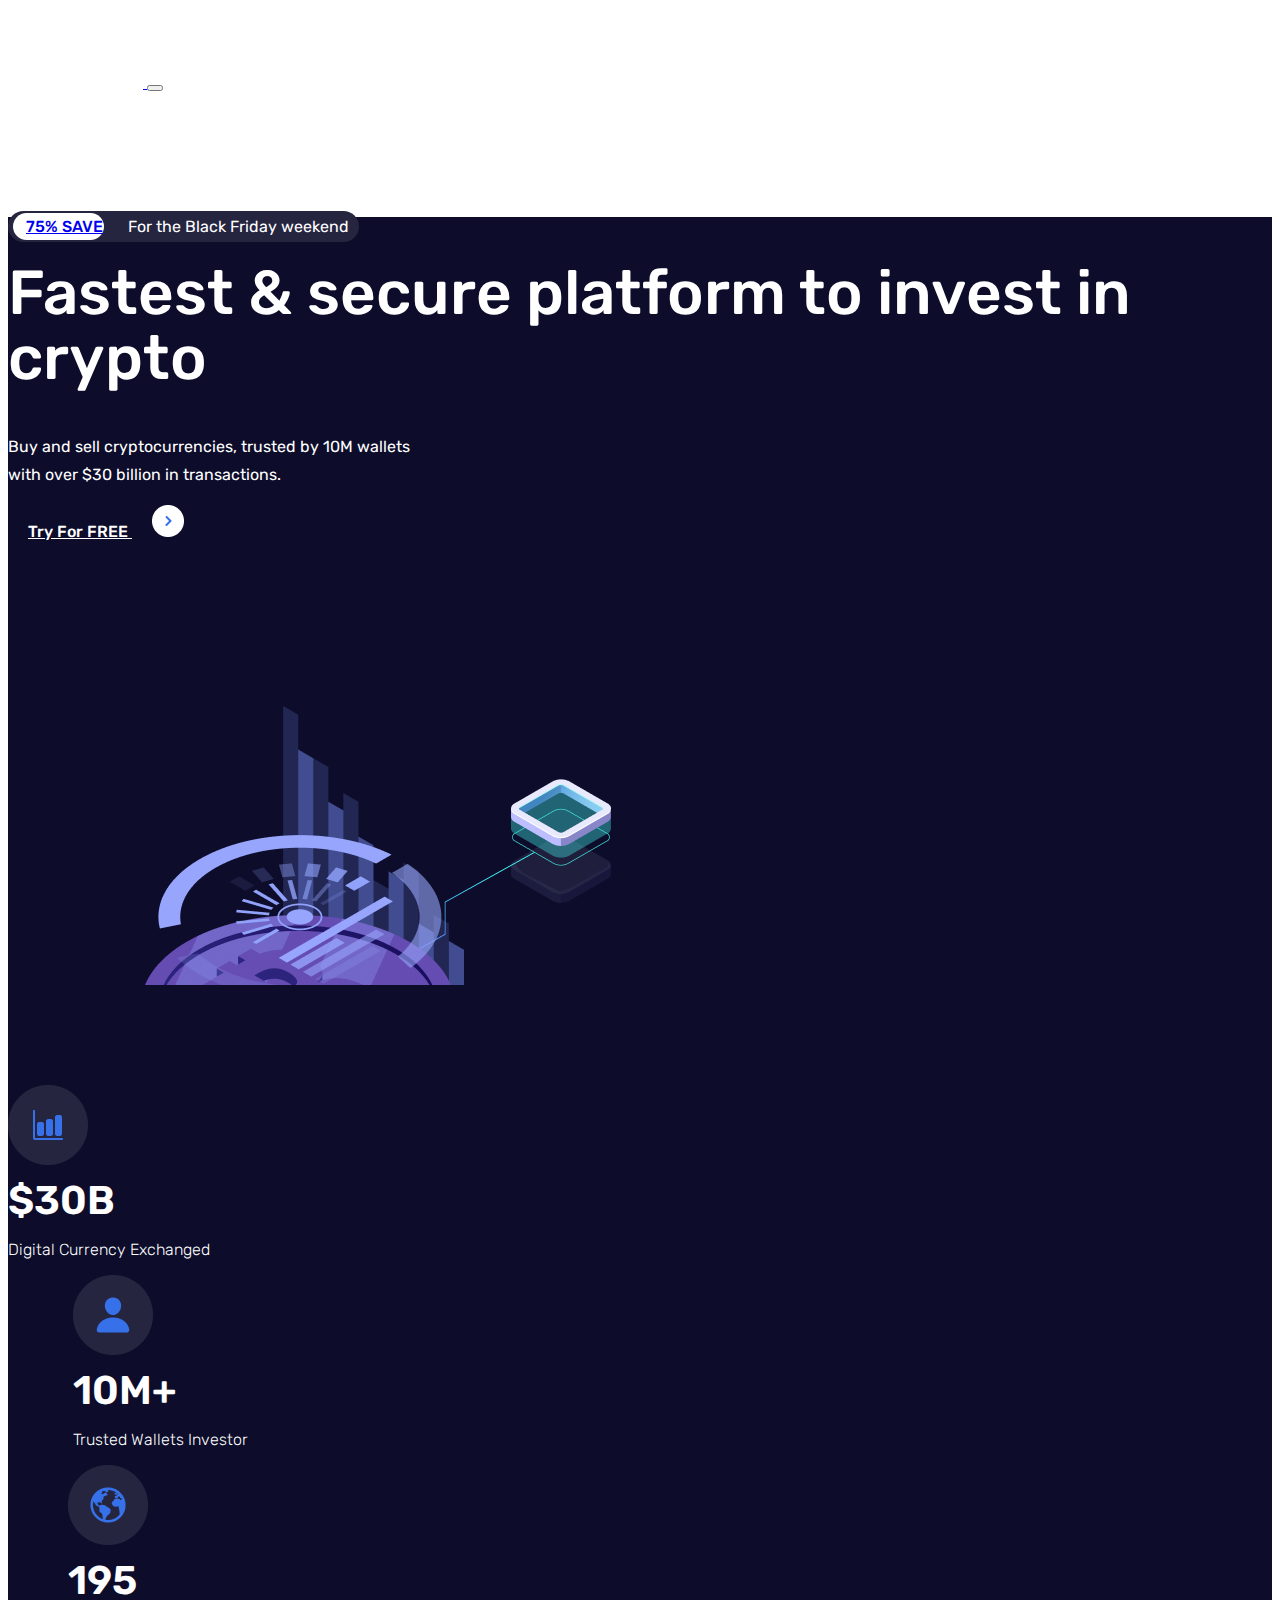
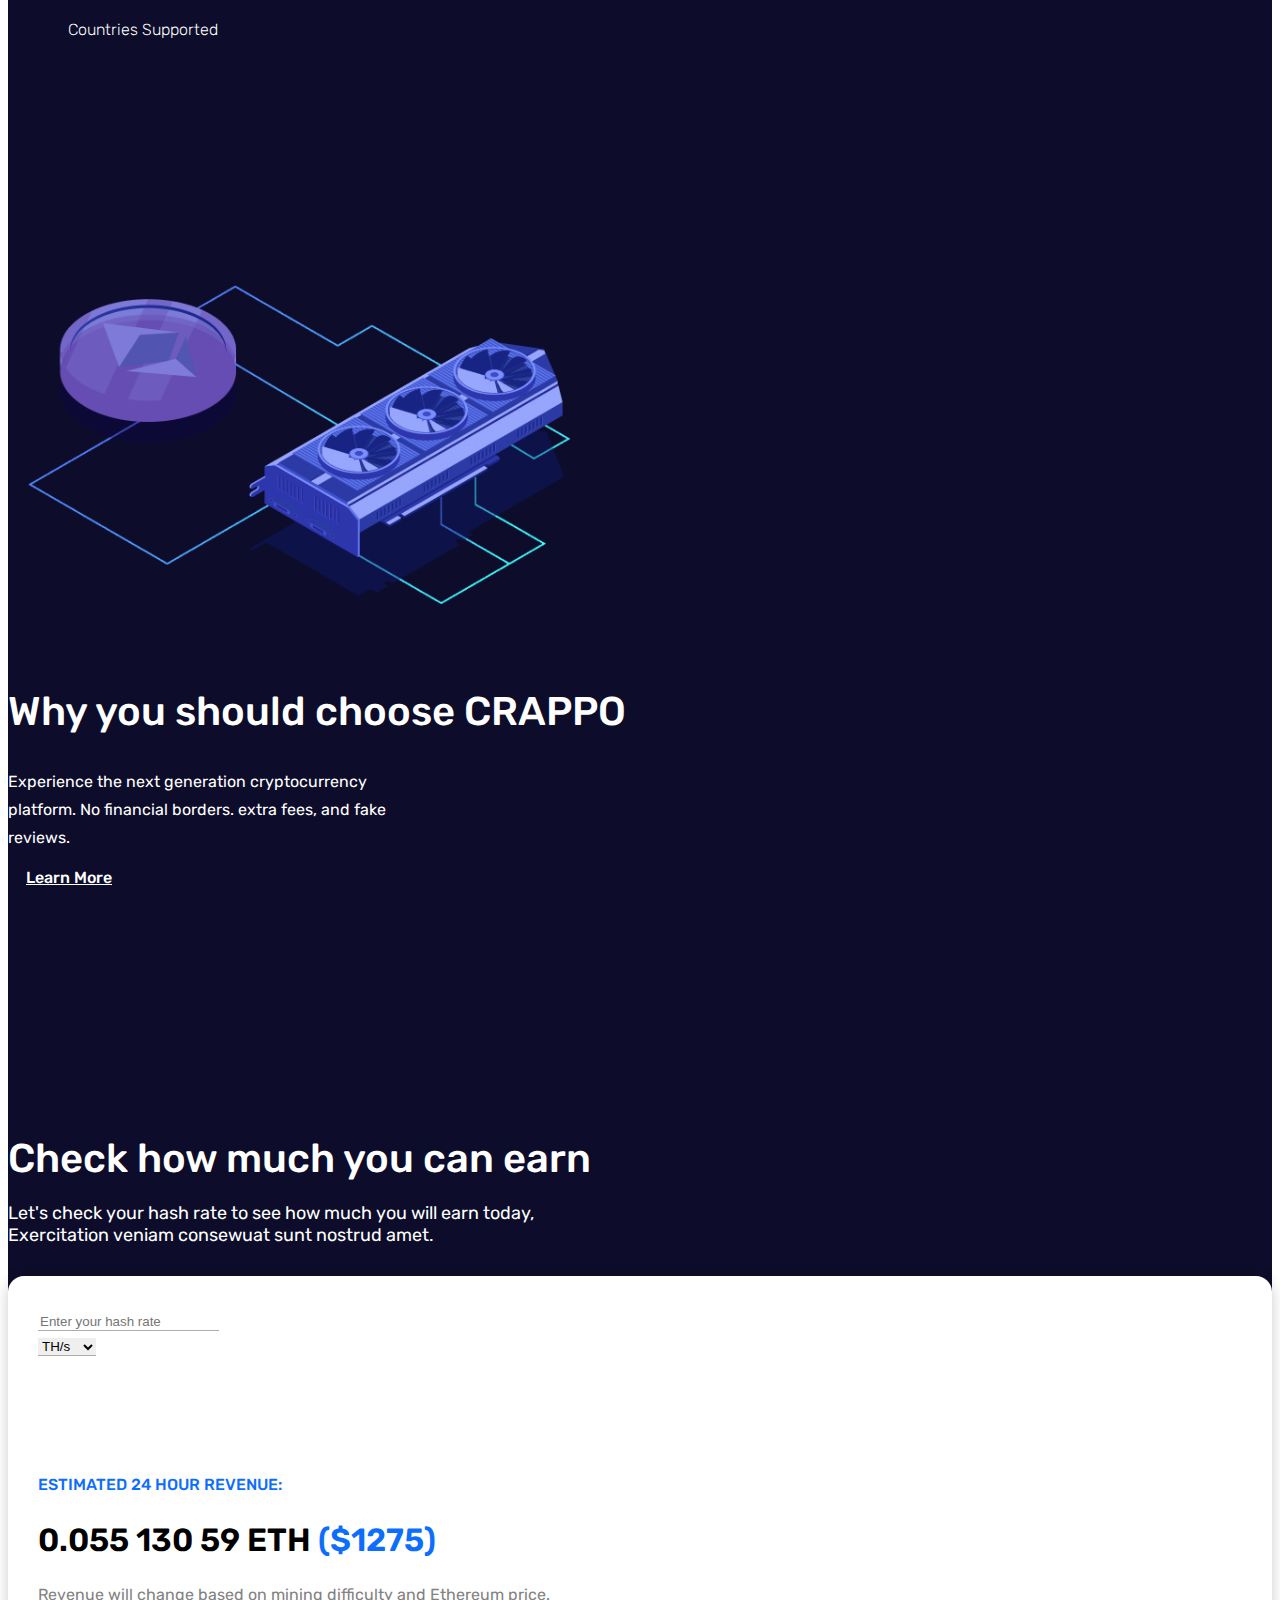
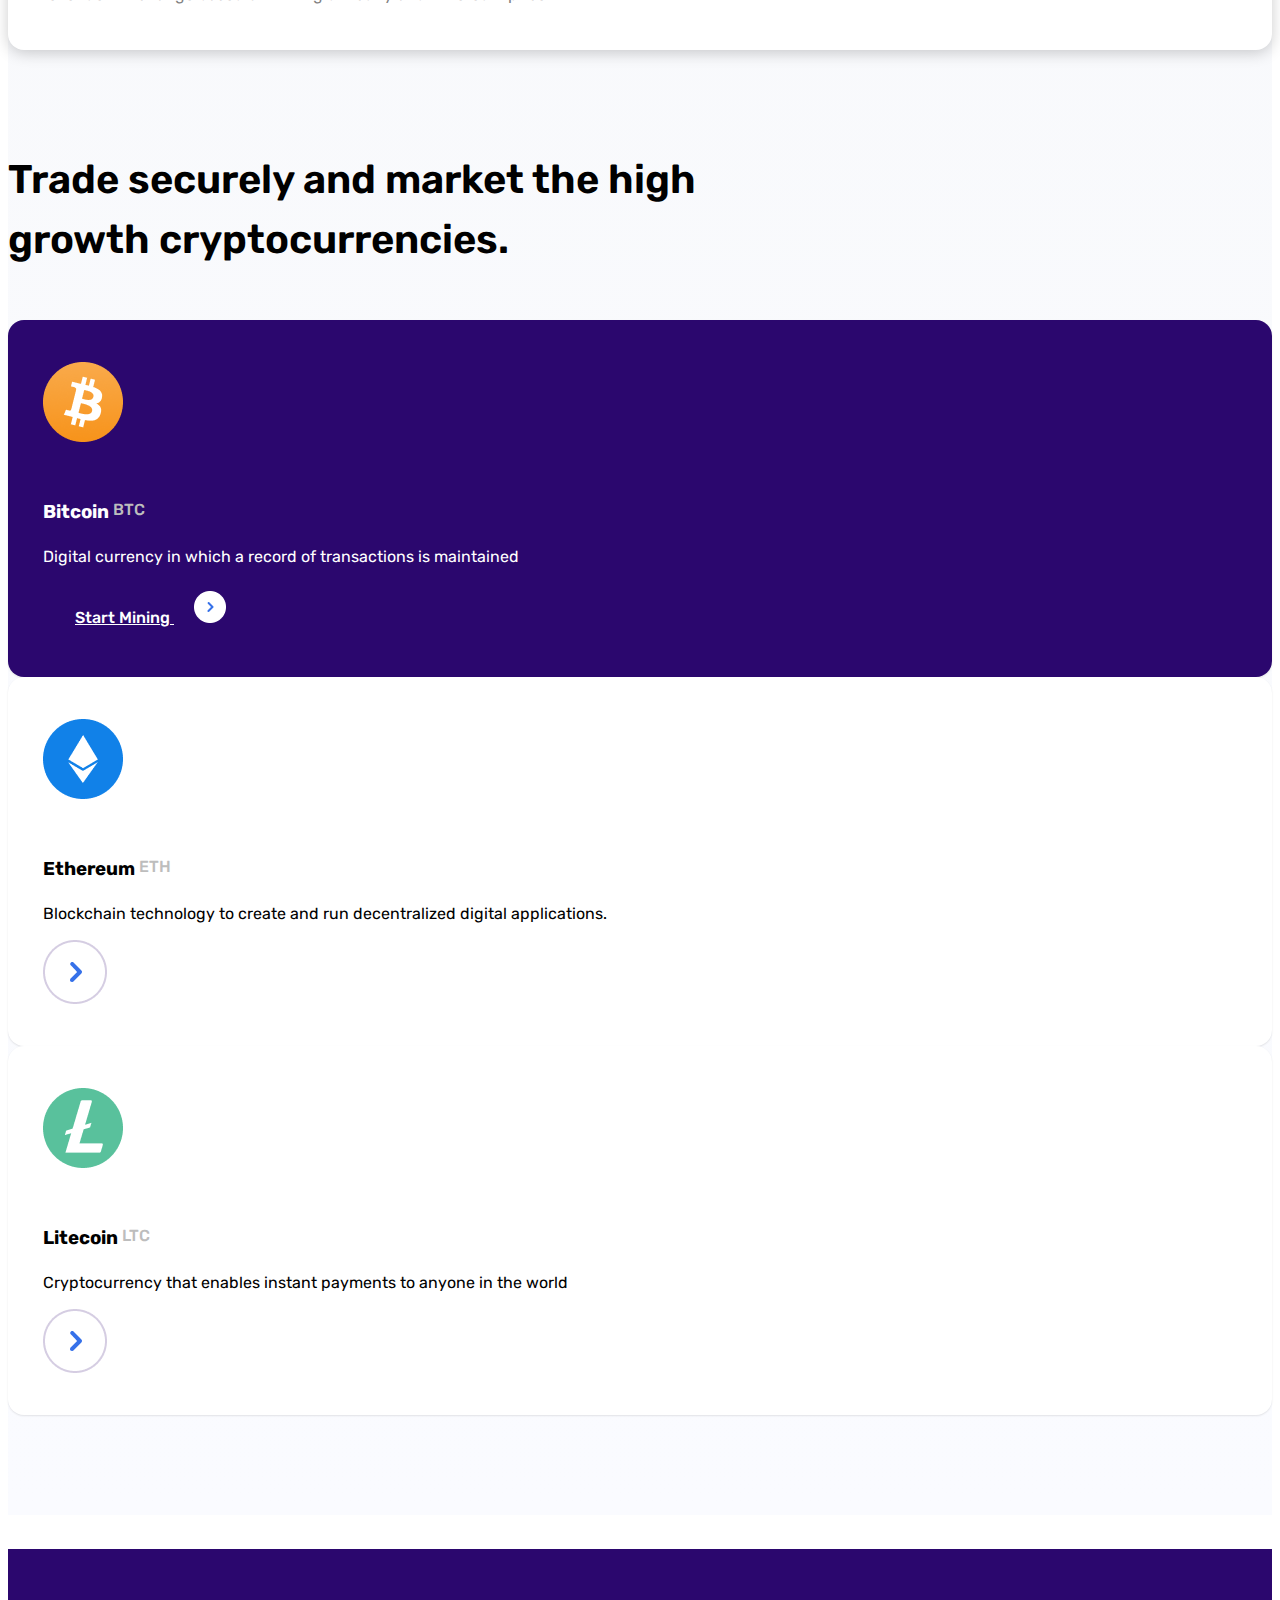
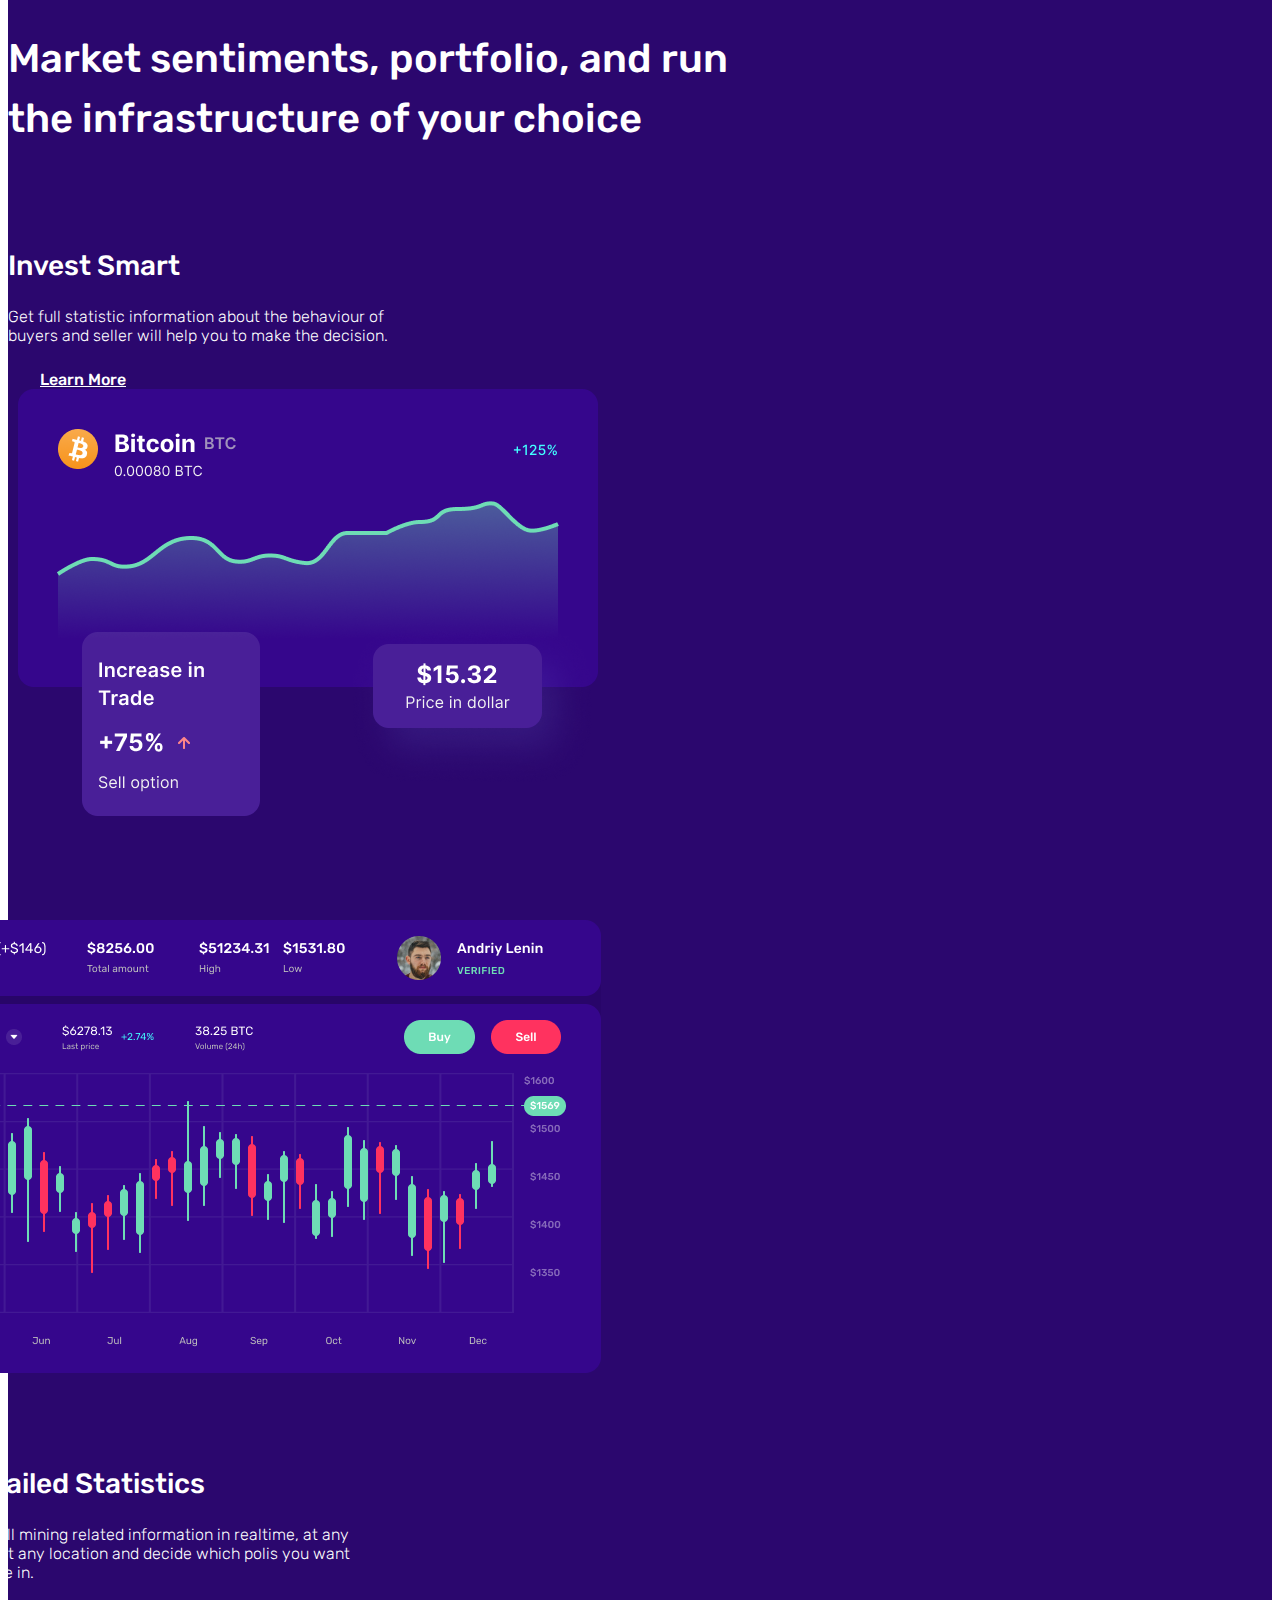
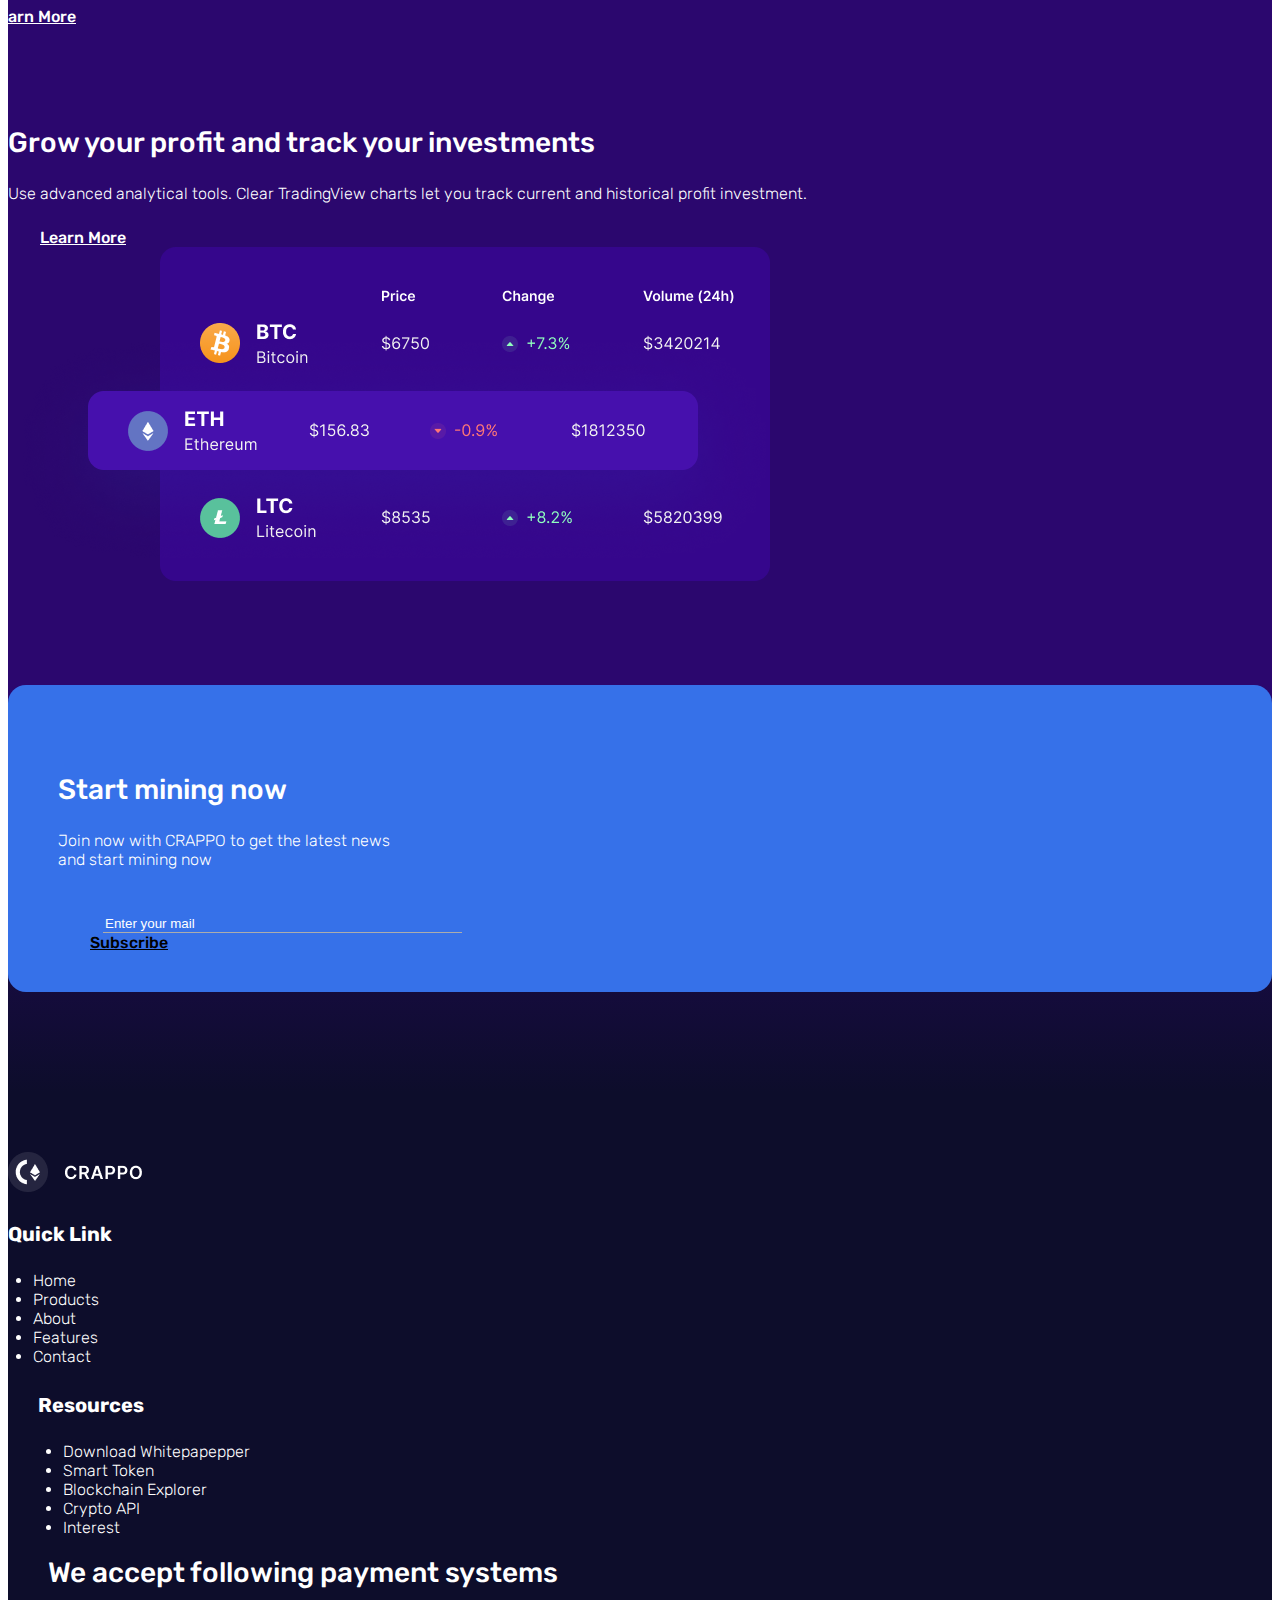
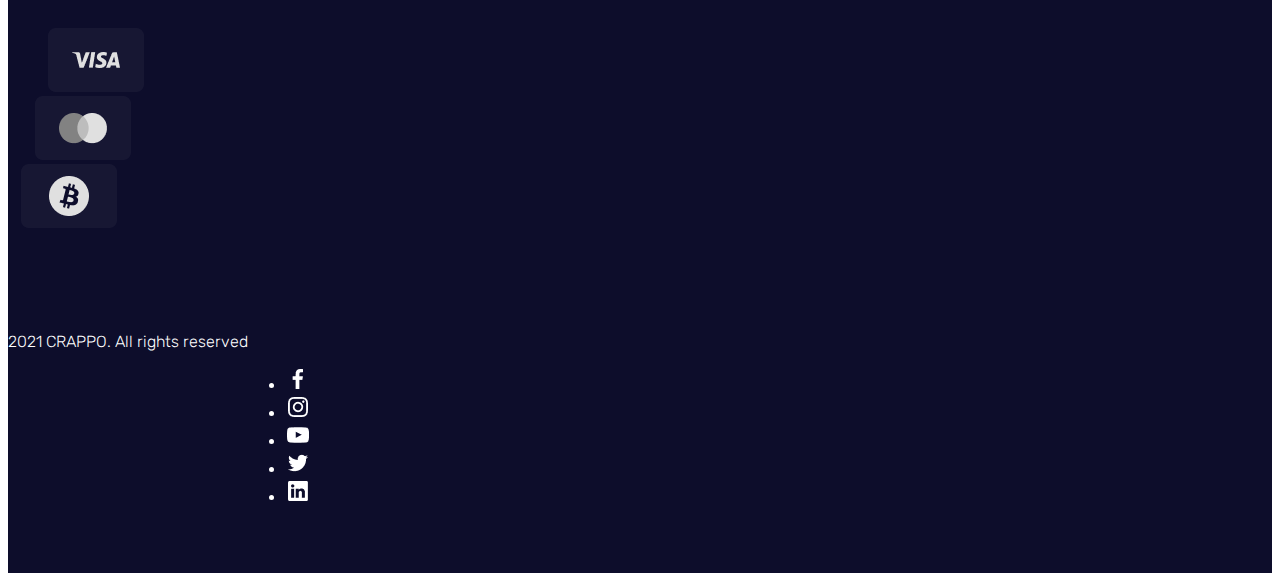
<file: index.html>
<!doctype html>
<html lang="en">
  <head>
    <!-- Required meta tags -->
    <meta charset="utf-8">
    <meta name="viewport" content="width=device-width, initial-scale=1">

    <!-- Bootstrap CSS -->
    <link href="https://cdn.jsdelivr.net/npm/bootstrap@5.1.3/dist/css/bootstrap.min.css" rel="stylesheet" integrity="sha384-1BmE4kWBq78iYhFldvKuhfTAU6auU8tT94WrHftjDbrCEXSU1oBoqyl2QvZ6jIW3" crossorigin="anonymous">

    <!-- Fonts -->
    <link rel="preconnect" href="https://fonts.googleapis.com">
    <link rel="preconnect" href="https://fonts.gstatic.com" crossorigin>
    <link href="https://fonts.googleapis.com/css2?family=Rubik:wght@300;400;500&display=swap" rel="stylesheet">

    <!-- My CSS -->
    <link rel="stylesheet" href="style.css">

    <title>CRAPPO</title>
  </head>
  <body>
    <!-- Navbar -->
    <nav class="navbar navbar-expand-lg navbar-light">
      <div class="container">
        <a class="navbar-brand" href="#">
          <img src="image/logo.png" alt="Logo">
        </a>
        <button class="navbar-toggler" type="button" data-bs-toggle="collapse" data-bs-target="#navbarNavAltMarkup" aria-controls="navbarNavAltMarkup" aria-expanded="false" aria-label="Toggle navigation">
          <span class="navbar-toggler-icon"></span>
        </button>
        <div class="collapse navbar-collapse" id="navbarNavAltMarkup">
          <div class="navbar-nav ms-auto">
            <a class="nav-link" href="#">Products</a>
            <a class="nav-link" href="#">Features</a>
            <a class="nav-link" href="#">About</a>
            <a class="nav-link" href="#">Contact</a>
            <a class="nav-link login" href="#">Login</a>
            <a class="btn btn-primary tombol" href="#">Register</a>
          </div>
        </div>
      </div>
    </nav>
    <!-- End Navbar -->

    <!-- Jumbotron -->
    <div class="jumbotron jumbotron-fluid">
      <div class="container">
        <div class="row">
          <div class="col-lg">
            <span class="blackfriday">For the Black Friday weekend</span>
            <span class="discount"><a href="#" class="btn">75% SAVE</a></span>
            <h1 class="display-4">Fastest & secure platform to invest in crypto</h1>
            <p class="lead">Buy and sell cryptocurrencies, trusted by 10M wallets <br>with over $30 billion in transactions.</p>
            <a class="btn btn-primary tombol" href="#" role="button">Try For FREE <img src="image/icon/arrowright.png" width="32" height="32" alt=""></a>
          </div>
          <div class="col-lg illus1">
            <img src="image/illustration.png" class="img-fluid" alt="Illustration">
          </div>
        </div>
        <div class="decor1">
          <img src="image/[].png" alt="">
        </div>
      </div>    
    </div>
    <!-- End Jumbotron -->

    <!-- Container Part1 -->
    <div class="part1">
      <div class="container">
        
        <!-- Data -->
        <div class="row data">
          <div class="col-lg">
            <img src="image/icon/barchart.png" class="float-start" alt="bar chat">
            <h5>$30B</h5>
            <p>Digital Currency Exchanged</p>
          </div>
          <div class="col-lg person">
            <img src="image/icon/person.png" class="float-start" alt="Person">
            <h5>10M+</h5>
            <p>Trusted Wallets Investor</p>
          </div>
          <div class="col-lg earth">
            <img src="image/icon/earth.png" class="float-start" alt="Earth">
            <h5>195</h5>
            <p>Countries Supported</p>
          </div>
        </div>
        <!-- End Data -->

        <!-- Why -->
        <div class="row why">
          <div class="col-lg-7">
            <img src="image/illustrations.png" class="img-fluid" alt="Illustration">
          </div>
          <div class="col-lg content">
            <h2>Why you should choose CRAPPO</h2>
            <p class="lead">Experience the next generation cryptocurrency <br> platform. No financial borders. extra fees, and fake <br>reviews.</p>
            <a href="#" class="btn btn-primary tombol">Learn More</a>
          </div>
        </div>
        <!-- End Why -->

      </div>
    </div>
    <!-- End Container Part1 -->

    <!-- Crypto -->
    <div class="crypto">
      <div class="container">
        <div class="row justify-content-center">
          <div class="col-10 hashrate">
            <div class="text-center">
              <h2 class="display-4">Check how much you can earn</h2>
              <p class="lead">Let's check your hash rate to see how much you will earn today,<br>Exercitation veniam consewuat sunt nostrud amet.</p>
            </div>

            <!-- Calculator -->
            <div class="row calculator">
              <div class="col-lg">
                <input type="text" class="form-control" aria-label="Text input with dropdown button" placeholder="Enter your hash rate">
              </div>
              <div class="col-lg-3">
                <select class="col-1 form-select" id="inputGroupSelect01">
                  <option selected>TH/s</option>
                  <option value="1">BTC/s</option>
                  <option value="2">LTC/s</option>
                </select>
              </div>
              <div class="col-lg-2">
                <a href="#" class="btn btn-primary tombol"> Calculate</a>
              </div>
              <div class="estimated">
                <h5>Estimated 24 hour revenue:</h5>
                <h2>0.055 130 59 ETH <span>
                ($1275)</span></h2>
                <p>Revenue will change based on mining difficulty and Ethereum price.</p>
              </div>  
            </div>
          </div>
          <div class="col-lg coin">
            <h2 class="text-center display-4">Trade securely and market the high <br>growth cryptocurrencies.</h2>
            <div class="row text-center">
              <div class="col-lg">
                <div class="container bitcoin btn">
                  <img src="image/coin/btc.png" alt="BTC">
                  <h3>Bitcoin <span>BTC</span></h3>
                  <p class="collapse-lg">Digital currency in which a record of transactions is maintained</p>
                  <a href="#" class="btn btn-primary tombol">Start Mining <img src="image/icon/arrowright.png" alt=""></a>
                </div>
              </div>
              <div class="col-lg-4 hilang">
                <div class="container ethereum btn d-none d-sm-block">
                  <img src="image/coin/eth.png" alt="ETH">
                  <h3>Ethereum <span>ETH</span></h3>
                  <p>Blockchain technology to create and run decentralized digital applications.</p>
                  <a href="#" class="btn"><img src="image/icon/arrowrightlg.png" alt=""></a>
                </div>
              </div>
              <div class="col-lg-4 hilang">
                <div class="container litecoin btn d-none d-sm-block">
                  <img src="image/coin/ltc.png" alt="LTC">
                  <h3>Litecoin <span>LTC</span></h3>
                  <p>Cryptocurrency that enables instant payments to anyone in the world</p>
                  <a href="#" class="btn"><img src="image/icon/arrowrightlg.png" alt=""></a>
                </div>
              </div>
            </div>
          </div>
        </div>
      </div>
    </div>
    <!-- End Crypto -->

    <!-- Chart -->
    <div class="chart">
      <div class="container">
        <h2 class="text-center">Market sentiments, portfolio, and run <br>the infrastructure of your choice</h2>
        <div class="market">
          <div class="row invest">
            <div class="col-lg-5">
              <h3>Invest Smart</h3>
              <p>Get full statistic information about the behaviour of <br>buyers and seller will help you to make the decision.</p>
              <a href="#" class="btn btn-primary tombol">Learn More</a>
            </div>
            <div class="col-lg">
              <img src="image/chart/chart.png" alt="Chart 1" class="img-fluid">
            </div>
          </div>
          <div class="row statistic">
            <div class="col-lg-7 d-none d-sm-block">
              <img src="image/chart/statistic.png" alt="Chart 2" class="img-fluid">
            </div>
            <div class="col-lg d-none d-sm-block">
              <h3>Detailed Statistics</h3>
              <p>View all mining related information in realtime, at any <br>point at any location and decide which polis you want <br> to mine in.</p>
              <a href="#" class="btn btn-primary tombol">Learn More</a>
            </div>
          </div>
          <div class="row profit">
            <div class="col-lg-4 d-none d-sm-block">
              <h3>Grow your profit and track your investments</h3>
              <p>Use advanced analytical tools. Clear TradingView charts let you track current and historical profit investment.</p>
              <a href="#" class="btn btn-primary tombol">Learn More</a>
            </div>
            <div class="col-lg d-none d-sm-block">
              <img src="image/chart/table.png" alt="Chart 3" class="img-fluid">
            </div>
          </div>
        </div>
      </div>
    </div>

    <!-- End Chart -->

    <!-- Subscribe -->
    <div class="subscribe">
      <div class="container">
        <div class="row justify-content-center">
          <div class="col-10 col-lg-12 mining">
            <div class="row">
              <div class="col-lg-5">
                <h3>Start mining now</h3>
                <p>Join now with CRAPPO to get the latest news <br>and start mining now</p>
              </div>
              <div class="col-lg-5">
                <input type="email" class="form-control" id="exampleInputEmail1" aria-describedby="emailHelp" placeholder="Enter your mail">
              </div>
              <div class="col-lg">
                <a href="#" class="btn btn-light tombol">Subscribe</a>
              </div>
            </div>
          </div>
        </div>
      </div>
    </div>
    <!-- End Subscribe -->

    <!-- Footer -->
    <div class="footer">
      <div class="container">
        <div class="row">
          <div class="col-lg-3 col-12">
            <a href="#"><img src="image/logo.png" class="img-fluid" alt="Logo">
            </a>
          </div>
          <div class="col-2 d-none d-sm-block">
            <h4>Quick Link</h4>
            <div>
              <ul class="list-group">
                <li class="list-group-item"><a href="#">Home</a></li>
                <li class="list-group-item"><a href="#">Products</a></li>
                <li class="list-group-item"><a href="#">About</a></li>
                <li class="list-group-item"><a href="#">Features</a></li>
                <li class="list-group-item"><a href="#">Contact</a></li>
              </ul>
            </div>
          </div>
          <div class="col-3 resources d-none d-sm-block">
            <h4>Resources</h4>
            <div>
              <ul class="list-group">
                <li class="list-group-item"><a href="#">Download Whitepapepper</a></li>
                <li class="list-group-item"><a href="#">Smart Token</a></li>
                <li class="list-group-item"><a href="#">Blockchain Explorer</a></li>
                <li class="list-group-item"><a href="#">Crypto API</a></li>
                <li class="list-group-item"><a href="#">Interest</a></li>
              </ul>
            </div>
          </div>
          <div class="col-lg-4 col-12">
            <h3>We accept following payment systems</h3>
            <div class="row payments justify-content-center">
              <div class="col-3 col-lg">
                <a href="#"><img src="image/icon/visa.png" alt="Visa" class="img-fluid">
                </a>
              </div>
              <div class="col-3 col-lg paysys">
                <a href="#"><img src="image/icon/mastercard.png" alt="Mastercard" class="img-fluid">
                </a>
              </div>
              <div class="col-3 col-lg paysys paysys2">
                <a href="#"><img src="image/icon/bitcoin.png" alt="Bitcoin" class="img-fluid">
                </a>
              </div>
            </div>  
          </div>
        </div>
        <div class="row credit">
          <div class="col-lg-6 col-12">
            <p>2021 CRAPPO. All rights reserved</p>
          </div>
          <div class="col-lg-6 col-12 offset-lg-0 offset-2">
            <ul class="list-group list-group-horizontal">
              <li class="list-group-item"><a href="#" class="btn"><img src="image/icon/fb.png" alt="Facebook" class="img-fluid"></a></li>
              <li class="list-group-item"><a href="#" class="btn"><img src="image/icon/ig.png" alt="Instagram" class="img-fluid"></a></li>
              <li class="list-group-item"><a href="#" class="btn"><img src="image/icon/yt.png" alt="Youtube" class="img-fluid"></a></li>
              <li class="list-group-item"><a href="#" class="btn"><img src="image/icon/twt.png" alt="Twitter" class="img-fluid"></a></li>
              <li class="list-group-item"><a href="#" class="btn"><img src="image/icon/in.png" alt="LinkedIN" class="img-fluid"></a></li>
            </ul>
          </div>
        </div>
      </div>
    </div>
    <!-- End Footer -->



























    <!-- Optional JavaScript; choose one of the two! -->

    <!-- Option 1: Bootstrap Bundle with Popper -->
    <script src="https://cdn.jsdelivr.net/npm/bootstrap@5.1.3/dist/js/bootstrap.bundle.min.js" integrity="sha384-ka7Sk0Gln4gmtz2MlQnikT1wXgYsOg+OMhuP+IlRH9sENBO0LRn5q+8nbTov4+1p" crossorigin="anonymous"></script>

    <!-- Option 2: Separate Popper and Bootstrap JS -->
    <!--
    <script src="https://cdn.jsdelivr.net/npm/@popperjs/core@2.10.2/dist/umd/popper.min.js" integrity="sha384-7+zCNj/IqJ95wo16oMtfsKbZ9ccEh31eOz1HGyDuCQ6wgnyJNSYdrPa03rtR1zdB" crossorigin="anonymous"></script>
    <script src="https://cdn.jsdelivr.net/npm/bootstrap@5.1.3/dist/js/bootstrap.min.js" integrity="sha384-QJHtvGhmr9XOIpI6YVutG+2QOK9T+ZnN4kzFN1RtK3zEFEIsxhlmWl5/YESvpZ13" crossorigin="anonymous"></script>
    -->
  </body>
</html>
</file>
<file: style.css>
body {
	font-family: Rubik;
}

/* Navbar */
.navbar {
	position: relative;
	background-color: #252540;
}

.nav-link {
	color: white !important;
}

/* Jumbotron */
.jumbotron {
	background-color: #0D0D2B;
	color: white;
	margin-top: -99px;
	z-index: -1;
}

.jumbotron .col-lg {
	margin-top: 210px;
}

.jumbotron .illus1 img {
	margin-top: -210px;
}

.jumbotron .blackfriday {
	background-color: #252540;
	padding: 6px 10px 6px 105px;
	border-radius: 32px;
	font-size: 12px;
}

.jumbotron .discount {
	background-color: white;
	color: black;
	padding: 4px 16px;
	border-radius: 32px;
	margin-left: -279px;
	font-weight: 500;
	font-size: 12px;
}

.jumbotron .discount a {
	margin-left: -25px;
	margin-right: -17px;
	border-radius: 32px;
}

.jumbotron	.display-4 {
	font-size: 50px;
	font-weight: 500 !important;
	line-height: 65px;
	margin-top: 25px;
}

.jumbotron .lead {
	font-size: 14px;
	margin-top: 20px;
	line-height: 28px;
}

.jumbotron a {
	font-weight: 500;
	font-size: 14px;
	padding-left: 20px;
}

.jumbotron a img {
	margin-left: 20px;
	margin-right: -25px;
	width: 28px;
	height: 28px;
}

.decor1 {
	position: absolute;
	top: 600px;
	left: -110px;
	z-index: -0.5;
}

/* Container */
.part1	{
	position: relative;
	background-color: #0D0D2B;
	z-index: -0.6;
	color: white;
}

	/* Data */
.data {
	padding-top: 100px;
	padding-left: 70px;
}

.data img {
	margin-right: 20px;
}

.data h5 {
	margin-bottom: 5px;
	margin-top: 8px;
	font-size: 40px;
	font-weight: 600;
}

.data p {
	font-weight: 200;
	font-size: 16px;
}

/* Why */
.why {
	padding-top: 10px;
	padding-bottom: 500px;
}

.why .img-fluid {
	width: 610px;
}

.why h2 {
	margin-top: 80px;
	font-size: 30px;
	font-weight: 500;
}

.why p {
	font-size: 14px;
	line-height: 28px;
	margin-top: 25px;
}

.why a {
	margin-top: 10;
	padding: 12px 18px;
}

.why .content {
	text-align: center;
}

/*Crypto*/

.crypto {
	margin-top: -310px;
	padding-bottom: 50px;
	background: linear-gradient(180deg, #F8F9FB 0%, #FAFBFF 100%);
}

.crypto .hashrate {
	position: relative;
}

.crypto .hashrate .display-4 {
	font-size: 30px;
	font-weight: 500;
	margin-bottom: 20px;
	color: white;
}

.crypto .lead {
	font-size: 15px;
	color: white;
}

.calculator {
	margin-top: 30px;
	box-shadow: 0 3px 15px rgba(0, 0, 0, 0.2);
	border-radius: 16px;
	background-color: white;
	padding: 30px;
}


.crypto .form-select, .form-control {
	border: none;
	border-bottom: 1px solid #ACACAC;
	border-radius: 0;
	margin-top: 7px;
}

.crypto .tombol {
	margin-top: 15px;
}

.crypto .estimated h5 {
	font-size: 14px;
	text-transform: uppercase;
	color: #0d6efd;
	margin-top: 80px;
	font-weight: 500;
	margin-bottom: 20px;
}

.crypto .estimated h2 {
	font-size: 30px;
	font-weight: 600;
}

.estimated span {
	color: #0d6efd;
}

.crypto .estimated p {
	font-size: 14px;
	color: #828282;
}

.coin {
	padding: 40px;
}

.crypto .coin .display-4 {
	font-size: 30px;
	font-weight: 600;
	line-height: 60px;
	margin-top: 100px;
	margin-bottom: 5px;
}

.coin .display-4 br {
	display: none;
}

.coin .container {
	background-color: white;
	box-shadow: 0px 1px 2px rgba(0, 0, 0, 0.1);
	border-radius: 16px;
	padding: 50px 35px 38px;
	margin-top: 30px;
}

.coin .bitcoin {
	color: white;
	background-color:#2B076E;
	padding-bottom: 50px;
}

.crypto .coin h3 {
	margin-top: 55px;
	margin-bottom: 20px;
	font-size: 32;
	font-size: 600;
}

.coin h3 span{
	position: relative;
	font-size: 16px;
	font-weight: 500;
	color: #BDBDBD;
	top: -3px;
}

.crypto .coin p {
	font-size: 16px;
	font-weight: 400;
	line-height: 28px;
	margin-bottom: 20px;
}

.bitcoin .tombol img {
	padding-left: 20px;
	padding-right: -10px;
	margin-right: -20px;
	margin-top: 0px !important;
}

.ethereum:hover, .litecoin:hover {
	background-color: #2B076E;
	color: white;
}

.ethereum:hover a img {
	background-color: #fff;
	border-radius: 100px;
}

.litecoin:hover a img {
	background-color: #fff;
	border-radius: 100px;
}

.coin .container img {
	margin-top: -8px;
}

/* Chart */
.chart {
	background-color: #2B076E;
	color: white;
	padding-bottom: 100px;
	padding: 40px;
}

.chart h2 {
	font-size: 30px;
	font-weight: 500;
	line-height: 60px;
	padding-top: 80px;
	margin-bottom: 80px;
}

.chart h2 br {
	display: none;
}

.chart .statistic img {
	position: relative;
	left: -117px;
}

.chart .market h3 {
	font-size: 28px;
	font-weight: 500;
	margin-bottom: 25px;
}

.chart .market p {
	font-size: 16px;
	font-weight: 300;
	margin-bottom: 25px;
} 

.invest {
	text-align: center;
}

.invest h3 {
	margin-top: 300px;
}

.statistic h3 {
	margin-left: -50px;
	margin-top: 90px;
}

.statistic p {
	margin-left: -50px;
}

.statistic a {
	margin-left: -50px;
}

.profit h3 {
	margin-top: 20px;
}

.chart .invest img {
	margin-top: -700px;
}

.chart .profit img {
	margin-left: 0px;
}

.invest, .statistic, .profit {
	margin-top: 100px;
}

/* Subscribe */
.subscribe {
	background: linear-gradient(180deg, #2B076E 0%, #0D0D2B 100%);
	color: white;
	text-align: center;
	padding-bottom: 100px;
}

.subscribe .mining {
	background-color: #3671E9;
	border-radius: 18px;
	padding: 60px 50px 40px;
}

.subscribe h3 {
	font-size: 28px;
	font-weight: 500;
	margin-bottom: 25px;
}

.subscribe p {
	font-weight: 300;
}

.subscribe p br {
	display: none;
}

.subscribe .form-control {
	width: 210px;
	margin-left: 45px;
	background: none;
	border: none;
	border-bottom: 1px solid #ACACAC;
	color: white;
}

.subscribe .form-control::placeholder {
	color: white !important;
	text-align: center;
}

.subscribe .form-control, .subscribe .tombol	{
	margin-top: 30px;
}

.subscribe .form-control:focus {
	background: none;
}

.subscribe .tombol {
	color: black;
}

/* Footer */
.footer	{
	background-color: #0D0D2B;
	color: white;
	padding-top: 60px;
	text-align: center;
}

.footer h4 {
	margin-bottom: 25px;
	font-size: 20px;
}

.footer .resources h4 {
	margin-left: 30px;
}

.footer .resources .list-group-item {
	margin-left: 15px;
}

.footer .list-group-item {
	background: none;
	border: none;
	margin-left: -15px;
}

.footer .list-group-item a {
	text-decoration: none;
	color: white;
	font-weight: 300;
	font-size: 16px;
}

.footer h3 {
	font-size: 28px;
	font-weight: 500;
	line-height: 40px;
	margin-top: 25px;
	margin-bottom: 35px;
	margin-left: 0px;
}

.footer .payments a {
	margin-left: 0px;
}

.footer .paysys a {
	margin-left: 0px;
}

.footer	.paysys2 a {
	margin-left: 0px;
}

.footer .credit {
	margin-top: 100px;
	padding-bottom: 50px;
}

.footer .credit p {
	font-size: 16px;
	font-weight: 300;
	margin-top: 18px;
}

.credit	.list-group {
	margin-left: 0px;
}

.footer	.credit .list-group-item {
	margin: 0 -12px;;
}

/* Utility */
.tombol {
	color: white;
	border-radius: 32px;
	padding: 8px 32px;
	font-weight: 500;
}

.decor1 {
	display: none;
}



/* DESKTOP VERSION */
@media (min-width: 992px) {
	.navbar {
		position: relative;
		padding-top: 40px;
		background-color: rgba(0, 0, 0, 0);
	}

	.nav-link {
		margin-right: 30px;
		font-size: 16px;
		font-family: Rubik;
		font-weight: 400;
		margin-top: 6px;
		color: white !important;
	}

	.login {
		margin-left: 25px;
		font-weight: 500;
		
	}

	.login::after {
		content: '';
		display: block;
		border-right: 1px solid #F2F2F2;
		height: 85%;
		margin-right: -20px;
		margin-top: -24px;
		opacity: 0.4;
	}

	.jumbotron {
		height: 768px;
	}

	.jumbotron .blackfriday {
		background-color: #252540;
		padding: 6px 10px 6px 120px;
		border-radius: 32px;
		font-size: 16px;
	}

	.jumbotron .discount {
		background-color: white;
		color: black;
		padding: 4px 16px;
		border-radius: 32px;
		margin-left: -350px;
		font-weight: 500;
		font-size: 16px;
	}

	.jumbotron .discount a {
		margin-left: -23px;
		margin-right: -15px;
		border-radius: 32px;
		margin-bottom: 10px;
	}

	.jumbotron	.display-4 {
		font-size: 62px;
		font-weight: 500;
		line-height: 65px;
		margin-top: 25px;
	}

	.jumbotron .lead {
		font-size: 16px;
		margin-top: 30px;
		line-height: 28px;
	}

	.jumbotron a {
		font-weight: 500;
		font-size: 16px;
		padding-left: 20px;
		font-size: 16px;
		margin-top: 10px;
	}

	.jumbotron a img {
		margin-right: -20px;
		width: 32px;
		height: 32px;
	}

	.jumbotron .illus1 img {
		margin-top: -80px;
	}

	.decor1 {
		top: 450px;
		left: 424px;
	}

	/* Data */
	.data {
		padding-top: 100px;
		padding-left: 0;
	}

	.data .person {
		margin-left: 65px;
	}

	.data .earth {
		margin-left: 60px;
	}

	.data img {
		margin-right: 20px;
	}

	.data h5 {
		margin-bottom: 5px;
		margin-top: 8px;
		font-size: 40px;
		font-weight: 600;
	}

	.data p {
		font-weight: 200;
		font-size: 16px;
	}

	/* Why */
	.why {
		padding-top: 105px;
	}

	.why h2 {
		font-size: 40px;
	}

	.why p {
		font-size: 16px;
	}

	.why .content {
		text-align: left;
	}

	/* Crypto */
	.crypto {
		margin-top: -285px;
		padding-bottom: 100px;
	}

	.crypto .hashrate .display-4 {
		font-size: 40px;
		font-weight: 500;
		margin-bottom: 20px;
	}

	.crypto .coin .display-4 {
		font-size: 40px;
		font-weight: 600;
		margin-bottom: 50px;
	}

	.coin .display-4 br {
		display: block;
	}

	.crypto .lead {
		font-size: 18px;
	}

	.crypto .tombol {
		margin-top: 0;
	}
	.crypto .estimated h5 {
		font-size: 16px;
		text-transform: uppercase;
		margin-top: 100px;
		margin-bottom: 20px;
	}

	.crypto .estimated h2 {
		font-size: 32px;
	}

	.crypto .estimated p {
		font-size: 16px;
	}

	.coin {
		padding: 0;
	}

	.coin .container {
		margin-top: 0px;
	}


	/* Chart */
	.chart {
		padding: 0;
		padding-bottom: 100px;	
	}

	.chart h2 {
		font-size: 40px;
		font-weight: 500;
		margin-bottom: 80px;
	}

	.chart h2 br {
		display: block;
	}

	.invest {
		text-align: left;
	}

	.invest h3 {
		margin-top: 50px;
	}
	
	.chart .invest img {
		margin-left: 10px;
		margin-top: 0;
	}

	/* Subscribe */
	.subscribe {
		text-align: left;
	}

	.subscribe p br {
		display: block;
	}

	.subscribe .form-control {
		width: 355px;
	}

	.subscribe .form-control::placeholder {
		text-align: left;
	}

	/* Footer */
	.footer {
		text-align: left;
	}

	.credit .list-group {
		margin-left: 250px;
	}

	.footer h3 {
		margin-top: 10px;
		margin-left: 40px;
	}
	.footer .payments a {
		margin-left: 40px;
	}

	.footer .paysys a {
		margin-left: 27px;
	}

	.footer	.paysys2 a {
		margin-left: 13px;
	}


	/* Utility */
	.tombol {
		color: white;
		border-radius: 32px;
		padding: 12px 32px;
		font-weight: 500;
	}

}
</file>
